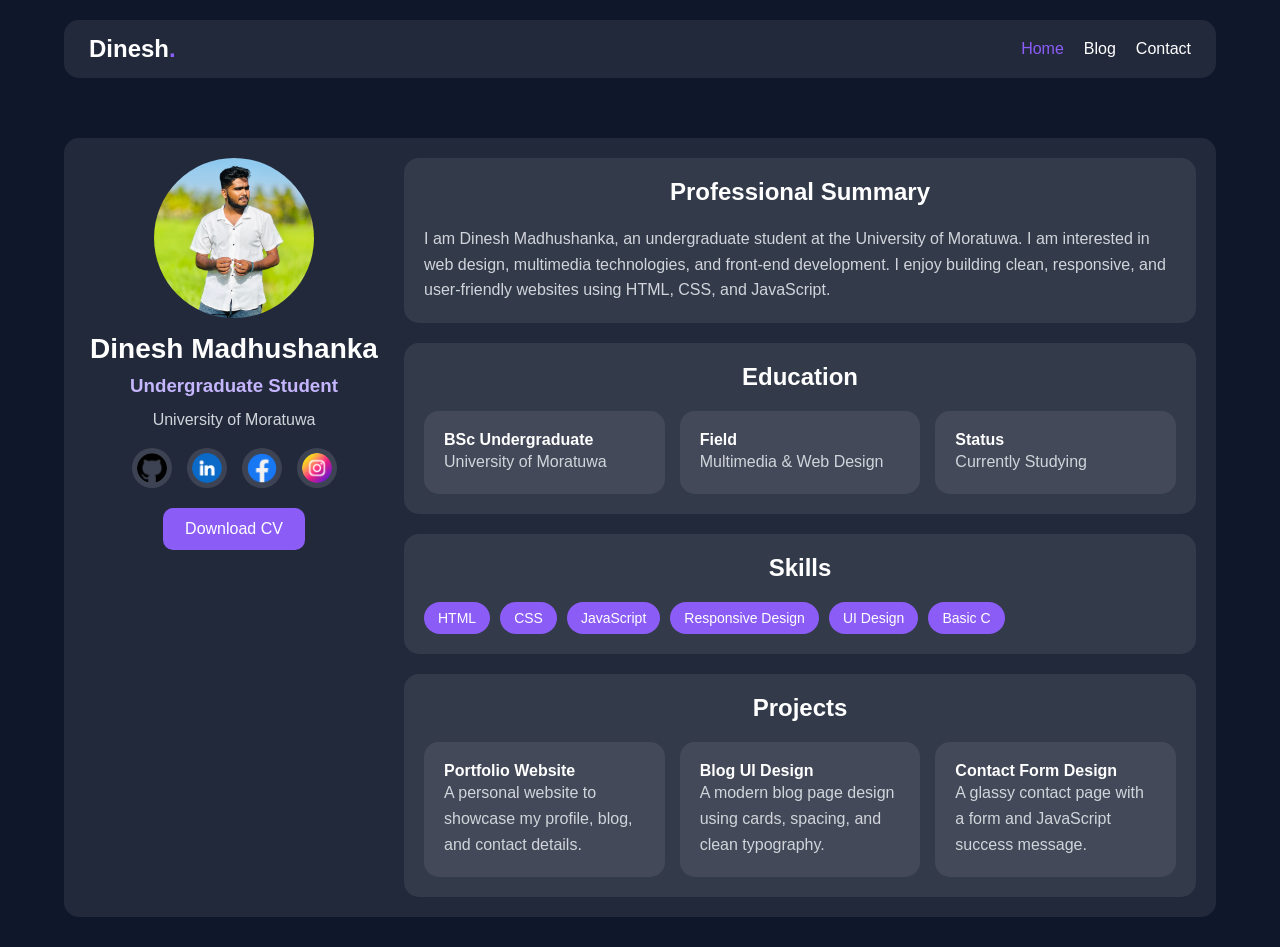
<file: index.html>
<!DOCTYPE html>
<html lang="en">
<head>
  <meta charset="UTF-8" />
  <meta name="viewport" content="width=device-width, initial-scale=1.0" />
  <title>Dinesh Madhushanka | Home</title>
  <link rel="stylesheet" href="style.css" />
</head>
<body>
  <header class="navbar">
    <div class="logo">Dinesh<span>.</span></div>
    <nav>
      <ul class="nav-links">
        <li><a href="index.html" class="active">Home</a></li>
        <li><a href="blog.html">Blog</a></li>
        <li><a href="contact.html">Contact</a></li>
      </ul>
    </nav>
  </header>

  <main class="container">
    <section class="glass hero">
      <div class="hero-left">
        <div class="profile-circle">
          <img src="imag01.jpg" alt="Dinesh Madhushanka">
        </div>

        <h1>Dinesh Madhushanka</h1>
        <h3>Undergraduate Student</h3>
        <p class="sub-text">University of Moratuwa</p>

        <div class="social-icons">
          <a href="https://github.com/dmadusanka099-boop" target="_blank">
    <img src="github.png" alt="GitHub">
  </a>

  <a href="https://www.linkedin.com/in/dinesh-madushanka-1a546a365?utm_source=share&utm_campaign=share_via&utm_content=profile&utm_medium=ios_app" target="_blank">
    <img src="linkedin.png" alt="LinkedIn">
  </a>

  <a href="https://www.facebook.com/share/1B6ZuKoHpn/?mibextid=wwXIfr" target="_blank">
    <img src="facebook.png" alt="Facebook">
  </a>

  <a href="https://www.instagram.com/dineshkmadhushanka?igsh=emt3bDhvOXY0MDBs&utm_source=qr" target="_blank">
    <img src="instagram.png" alt="Instagram">
        </div>

        <a href="cv01.pdf" class="btn">Download CV</a>
      </div>

      <div class="hero-right">
        <div class="info-card">
          <h2><i class="fas fa-user-graduate"></i> Professional Summary</h2>
          <p>
            I am Dinesh Madhushanka, an undergraduate student at the University of Moratuwa.
            I am interested in web design, multimedia technologies, and front-end development.
            I enjoy building clean, responsive, and user-friendly websites using HTML, CSS, and JavaScript.
          </p>
        </div>

        <div class="info-card">
          <h2><i class="fas fa-graduation-cap"></i> Education</h2>
          <div class="mini-grid">
            <div class="mini-box">
              <h4>BSc Undergraduate</h4>
              <p>University of Moratuwa</p>
            </div>
            <div class="mini-box">
              <h4>Field</h4>
              <p>Multimedia & Web Design</p>
            </div>
            <div class="mini-box">
              <h4>Status</h4>
              <p>Currently Studying</p>
            </div>
          </div>
        </div>

        <div class="info-card">
          <h2><i class="fas fa-code"></i> Skills</h2>
          <div class="tags">
            <span>HTML</span>
            <span>CSS</span>
            <span>JavaScript</span>
            <span>Responsive Design</span>
            <span>UI Design</span>
            <span>Basic C</span>
          </div>
        </div>

        <div class="info-card">
          <h2><i class="fas fa-laptop-code"></i> Projects</h2>
          <div class="project-list">
            <div class="project-box">
              <h4>Portfolio Website</h4>
              <p>A personal website to showcase my profile, blog, and contact details.</p>
            </div>
            <div class="project-box">
              <h4>Blog UI Design</h4>
              <p>A modern blog page design using cards, spacing, and clean typography.</p>
            </div>
            <div class="project-box">
              <h4>Contact Form Design</h4>
              <p>A glassy contact page with a form and JavaScript success message.</p>
            </div>
          </div>
        </div>
      </div>
    </section>
  </main>
</body>
</html>
</file>
<file: style.css>
* {
  margin: 0;
  padding: 0;
  box-sizing: border-box;
  font-family: sans-serif;
}

body {
  background-color: #0f172a;
  color: white;
  min-height: 100vh;
}

a {
  color: white;
  text-decoration: none;
}

.container,
.navbar {
  width: 90%;
  max-width: 1200px;
  margin: auto;
}

.container {
  padding: 30px 0;
}

.navbar {
  margin-top: 20px;
  padding: 15px 25px;
  display: flex;
  justify-content: space-between;
  align-items: center;
  background: rgba(255, 255, 255, 0.08);
  border-radius: 15px;
}

.logo {
  font-size: 24px;
  font-weight: bold;
}

.logo span,
.nav-links a:hover,
.nav-links a.active,
.section-title h1 span,
.read-more {
  color: #8b5cf6;
}

.nav-links {
  list-style: none;
  display: flex;
  gap: 20px;
}

.glass,
.info-card,
.mini-box,
.project-box,
.glass-card,
.medium-box,
.contact-info,
.contact-form-area {
  background: rgba(255, 255, 255, 0.08);
  border-radius: 15px;
  padding: 20px;
}

.hero,
.contact-box {
  display: grid;
  grid-template-columns: 300px 1fr;
  gap: 20px;
  margin-top: 30px;
}

.hero-left {
  text-align: center;
}

.profile-circle {
  width: 160px;
  height: 160px;
  margin: auto;
  border-radius: 50%;
  overflow: hidden;
  background: #8b5cf6;
}

.profile-circle img,
.blog-card img {
  width: 100%;
  object-fit: cover;
}

.profile-circle img {
  height: 100%;
}

.hero-left h1 {
  margin-top: 15px;
  font-size: 28px;
}

.hero-left h3,
.blog-content small {
  color: #c4b5fd;
  margin: 10px 0;
}

.sub-text,
.info-card p,
.section-title p,
.contact-heading p,
.blog-content p {
  color: #d1d5db;
  line-height: 1.6;
}

.social-icons,
.contact-socials {
  display: flex;
  justify-content: center;
  gap: 12px;
  margin: 20px 0;
}

.social-icons a,
.contact-socials a {
  width: 40px;
  height: 40px;
  background: rgba(255, 255, 255, 0.12);
  border-radius: 50%;
  display: flex;
  justify-content: center;
  align-items: center;
}

.btn {
  display: inline-block;
  padding: 12px 22px;
  background: #8b5cf6;
  color: white;
  border: none;
  border-radius: 10px;
  cursor: pointer;
}

.btn:hover {
  background: #7c3aed;
  transition: 0.3s;
}

.hero-right {
  display: flex;
  flex-direction: column;
  gap: 20px;
}

.info-card h2,
.section-title,
.contact-heading {
  margin-bottom: 20px;
  text-align: center;
}

.mini-grid,
.project-list,
.blog-grid {
  display: grid;
  grid-template-columns: repeat(3, 1fr);
  gap: 15px;
}

.tags {
  display: flex;
  flex-wrap: wrap;
  gap: 10px;
}

.tags span {
  background: #8b5cf6;
  padding: 8px 14px;
  border-radius: 20px;
  font-size: 14px;
}

.page-section {
  margin-top: 30px;
  padding: 25px;
}

.section-title h1 {
  font-size: 36px;
}

.blog-card img {
  height: 200px;
  border-radius: 12px;
}

.blog-content {
  margin-top: 15px;
}

.blog-content h3 {
  margin: 10px 0;
}

.read-more {
  font-weight: bold;
}

.medium-box,
.contact-wrapper {
  margin-top: 25px;
}

.contact-heading h1 {
  font-size: 40px;
}

.info-item {
  margin-bottom: 20px;
}

.form-row {
  display: grid;
  grid-template-columns: 1fr 1fr;
  gap: 15px;
}

.input-box {
  display: flex;
  flex-direction: column;
  margin-bottom: 15px;
}

.input-box label {
  margin-bottom: 6px;
}

.input-box input,
.input-box textarea {
  padding: 10px;
  border: none;
  border-radius: 8px;
  outline: none;
}

.full-width {
  width: 100%;
}

.success-msg {
  color: lightgreen;
  margin-top: 10px;
}

@media (max-width: 900px) {
  .hero,
  .contact-box,
  .mini-grid,
  .project-list,
  .blog-grid {
    grid-template-columns: 1fr;
  }
}

@media (max-width: 700px) {
  .navbar {
    flex-direction: column;
    gap: 15px;
  }

  .nav-links {
    flex-wrap: wrap;
    justify-content: center;
  }

  .form-row {
    grid-template-columns: 1fr;
  }

  .section-title h1,
  .contact-heading h1 {
    font-size: 28px;
  }
}
.social-icons {
  display: flex;
  gap: 15px;
  margin-top: 15px;
}

.social-icons img {
  width: 30px;
  height: 30px;
  border-radius: 50%;
  transition: 0.3s;
}

.social-icons img:hover {
  transform: scale(1.2);
}
</file>
